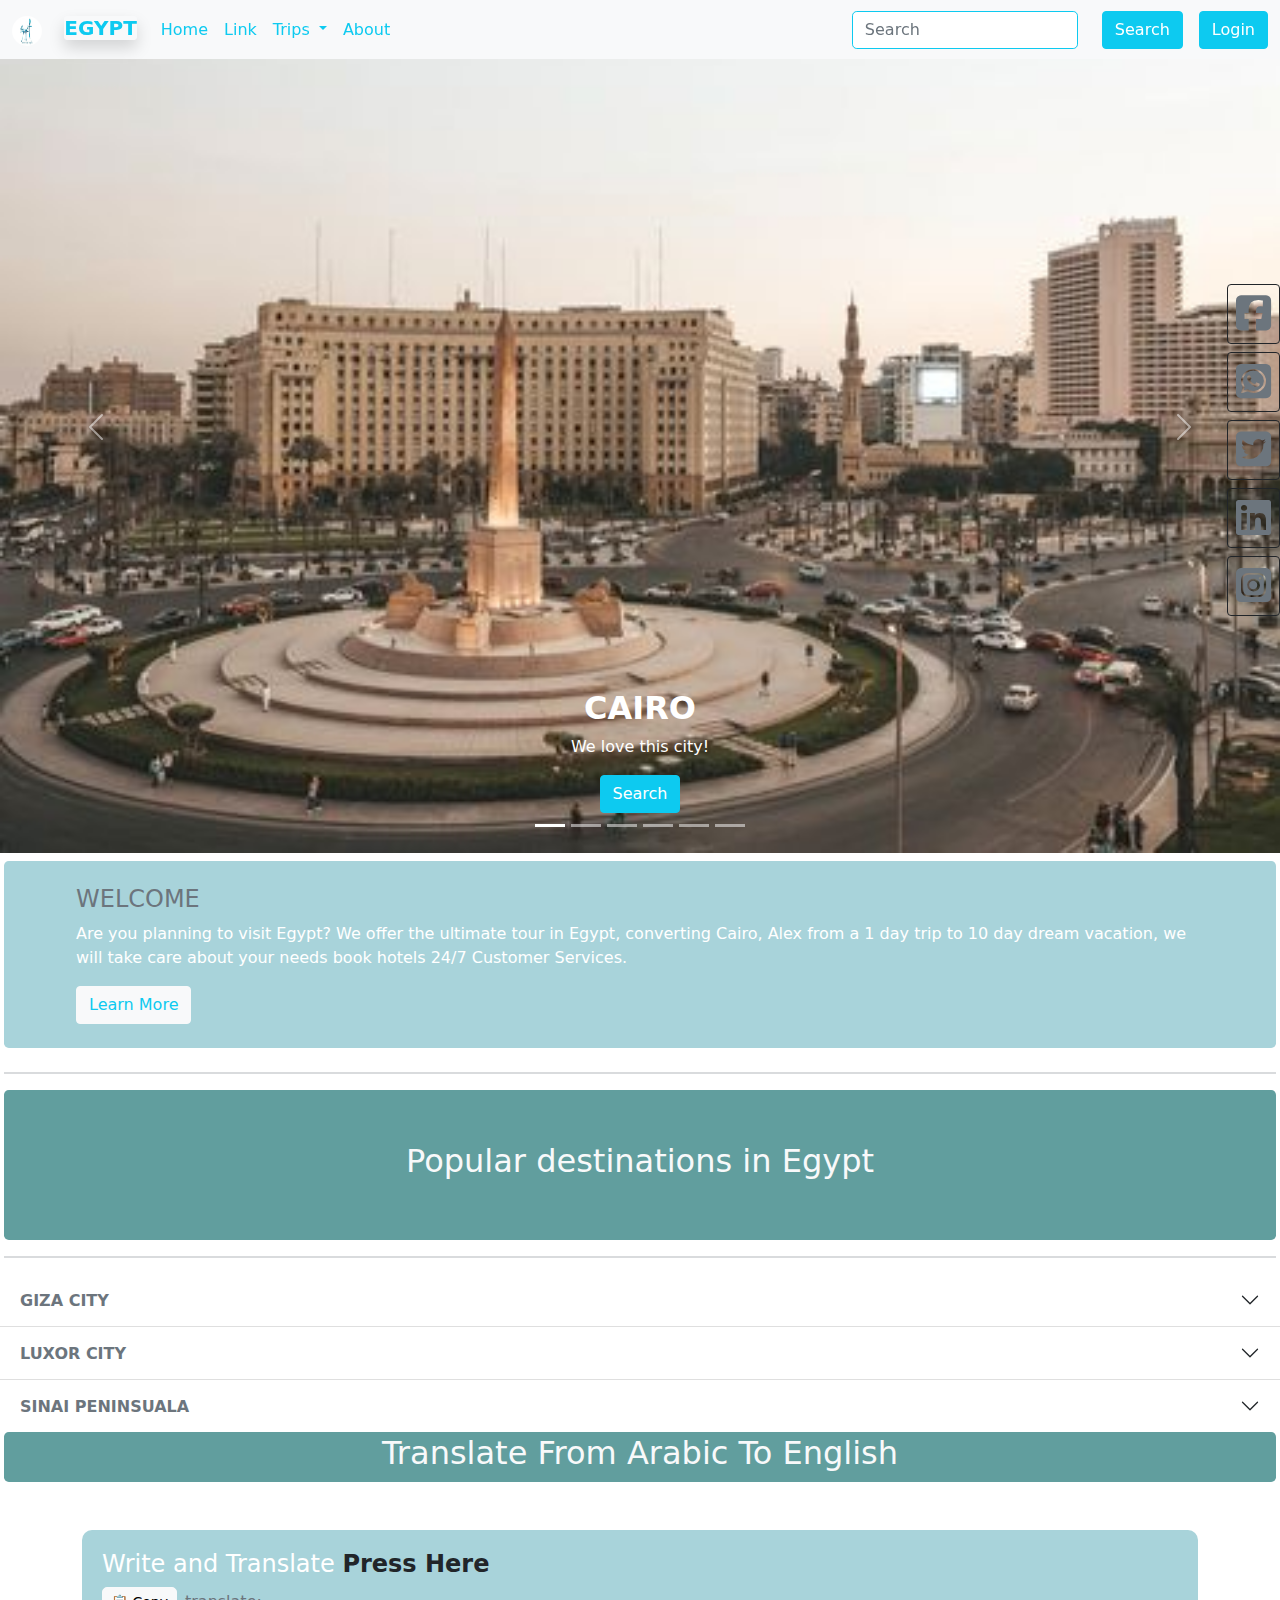
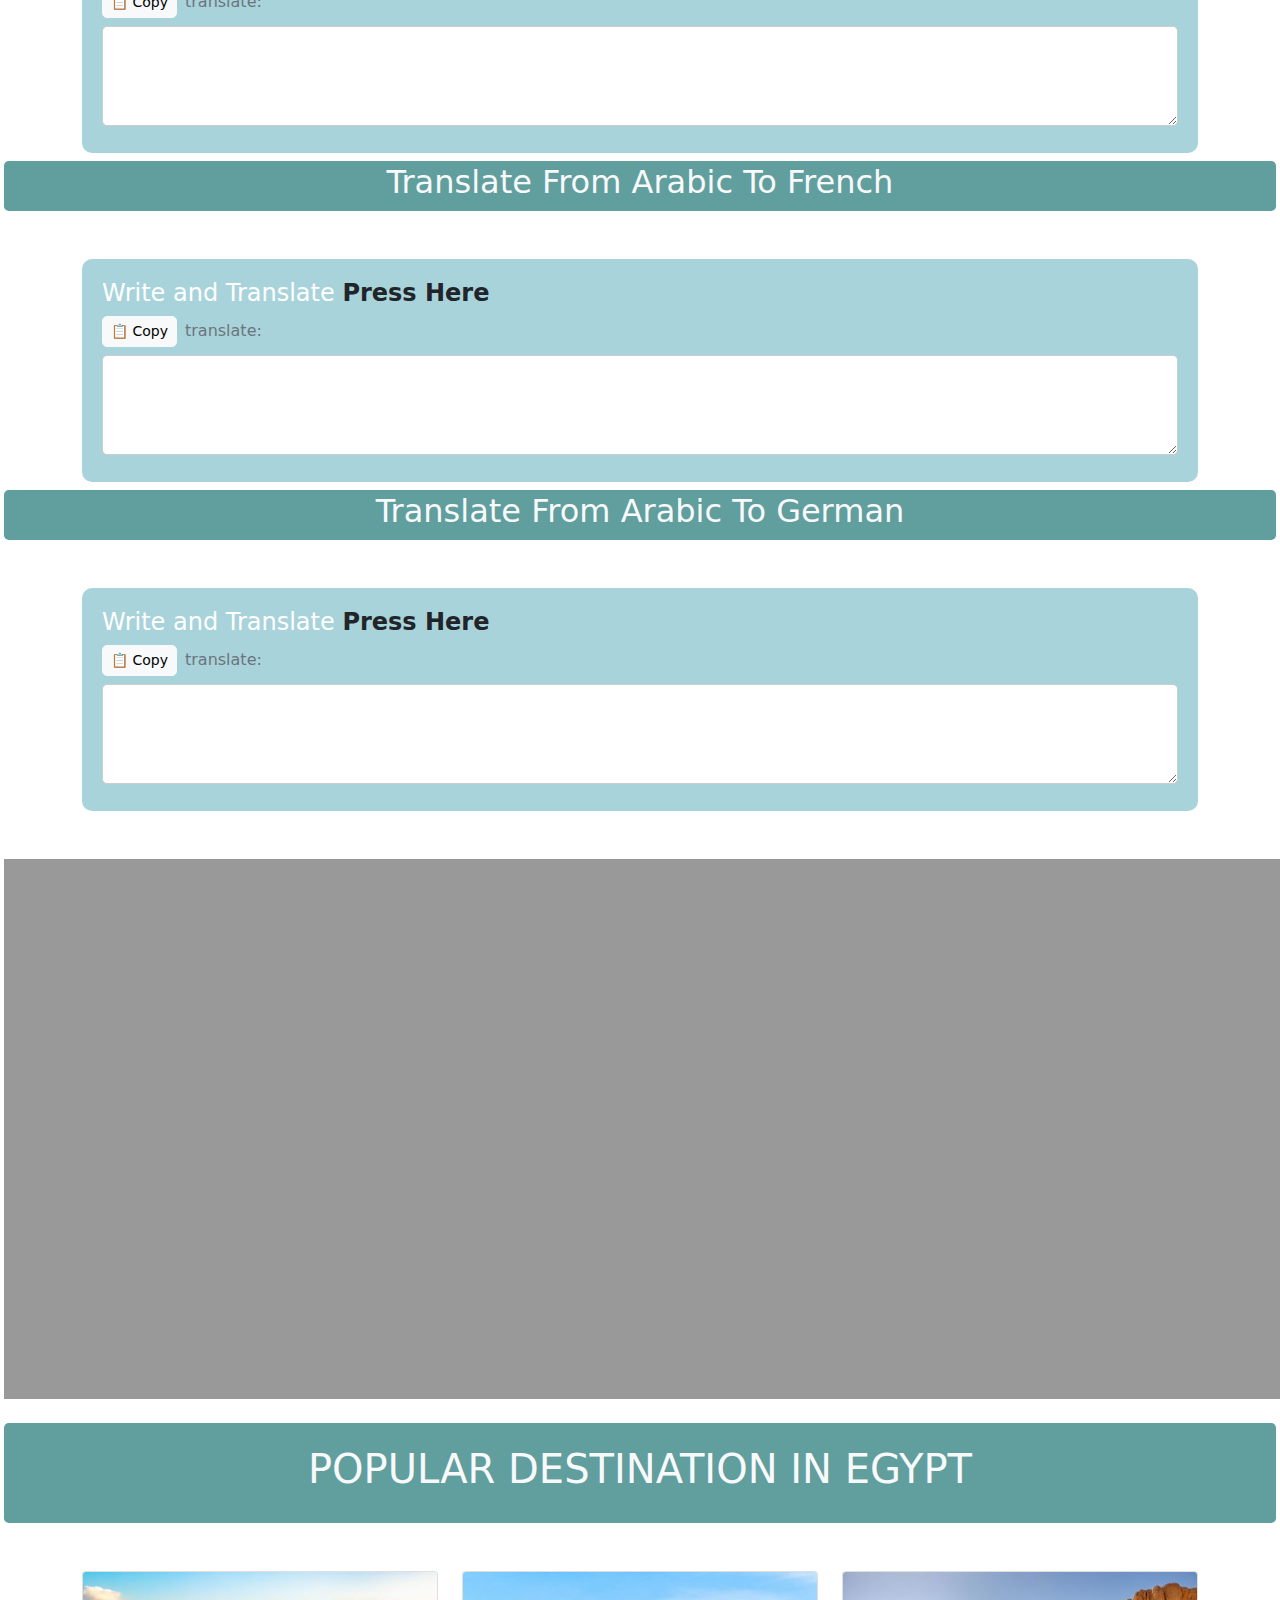
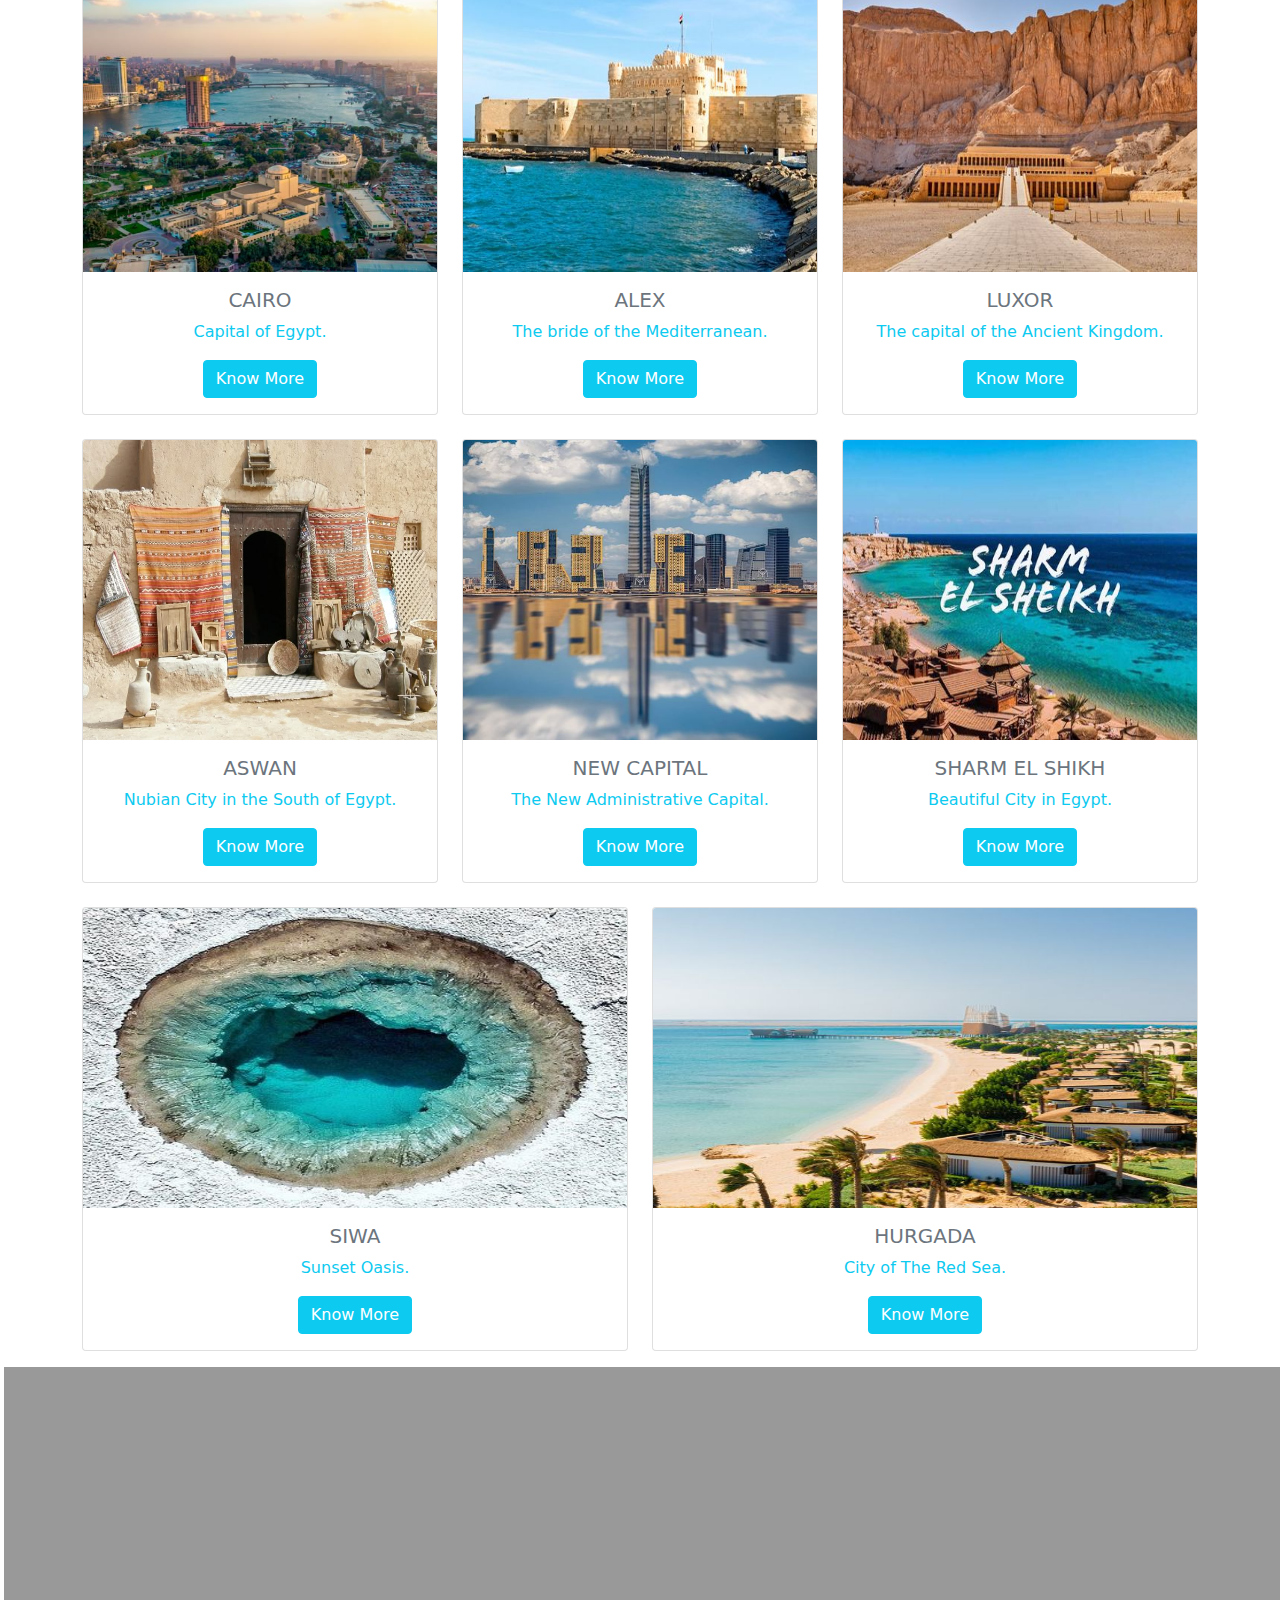
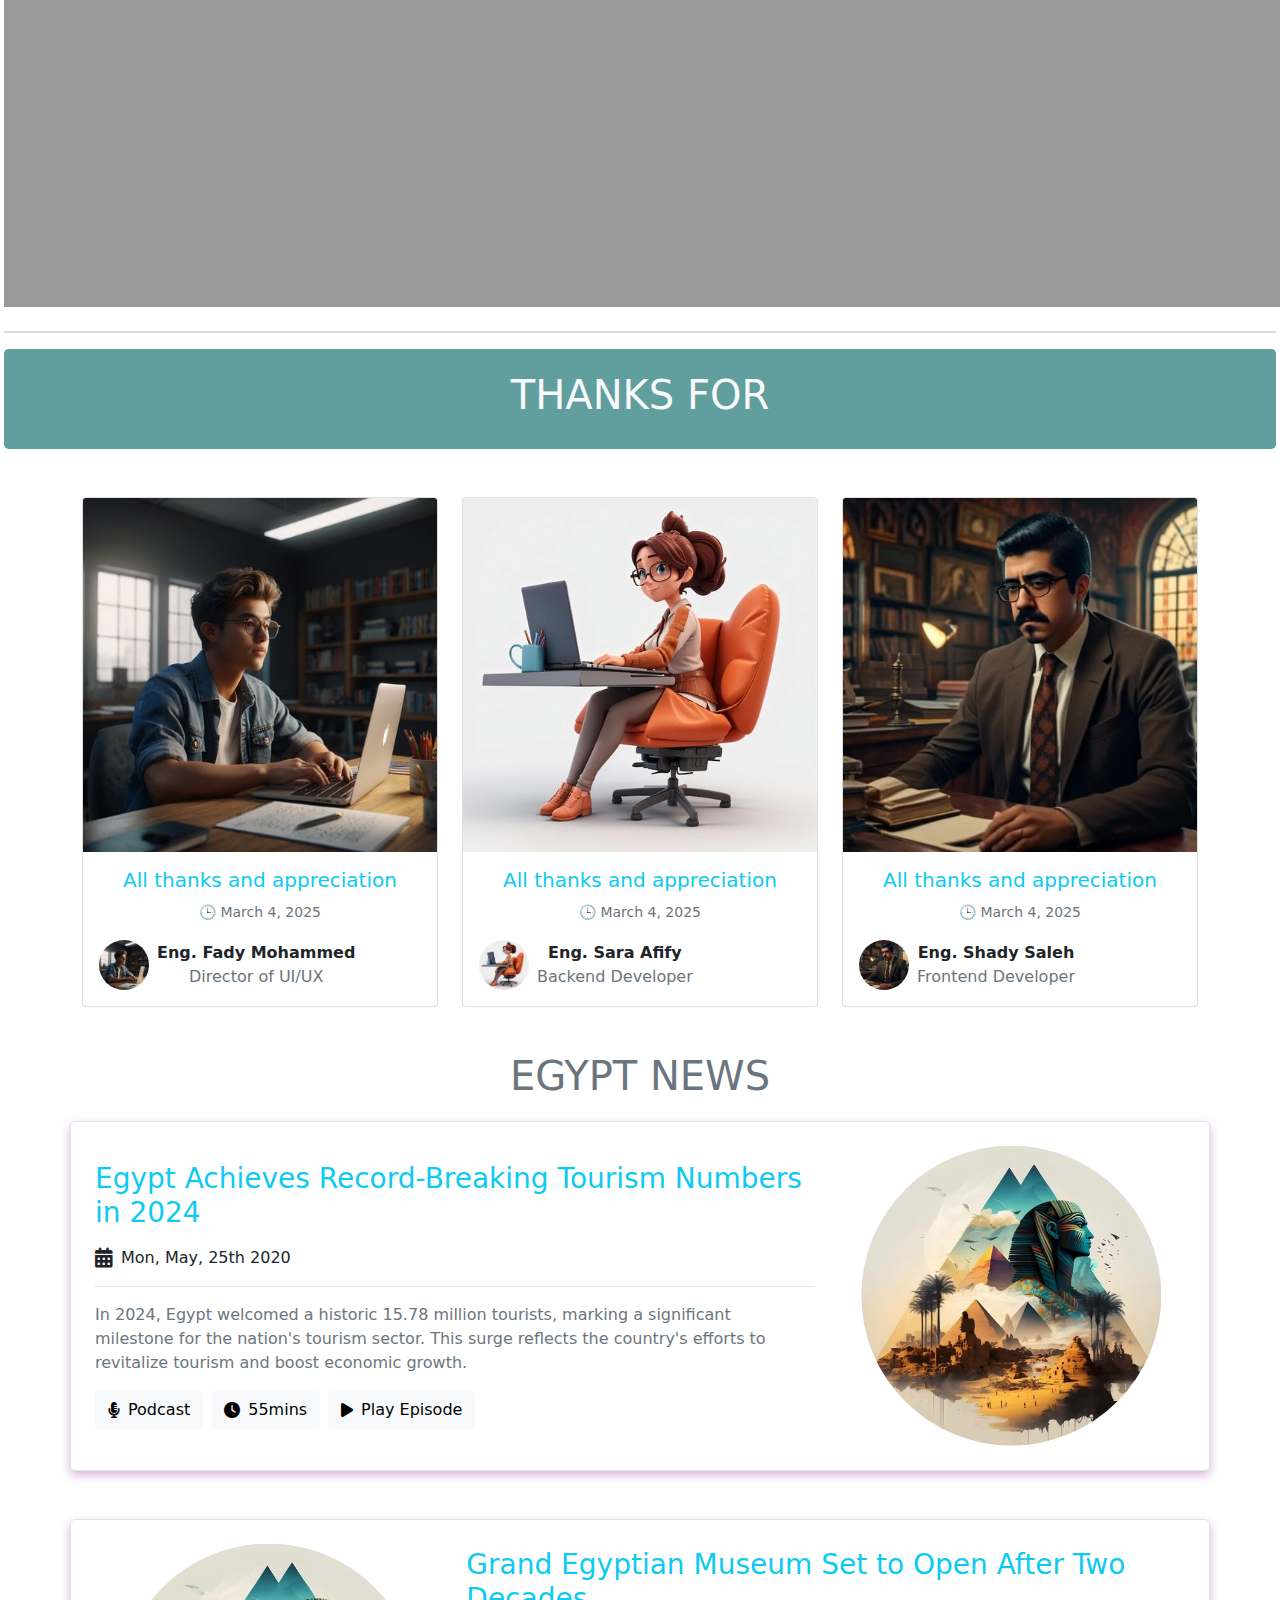
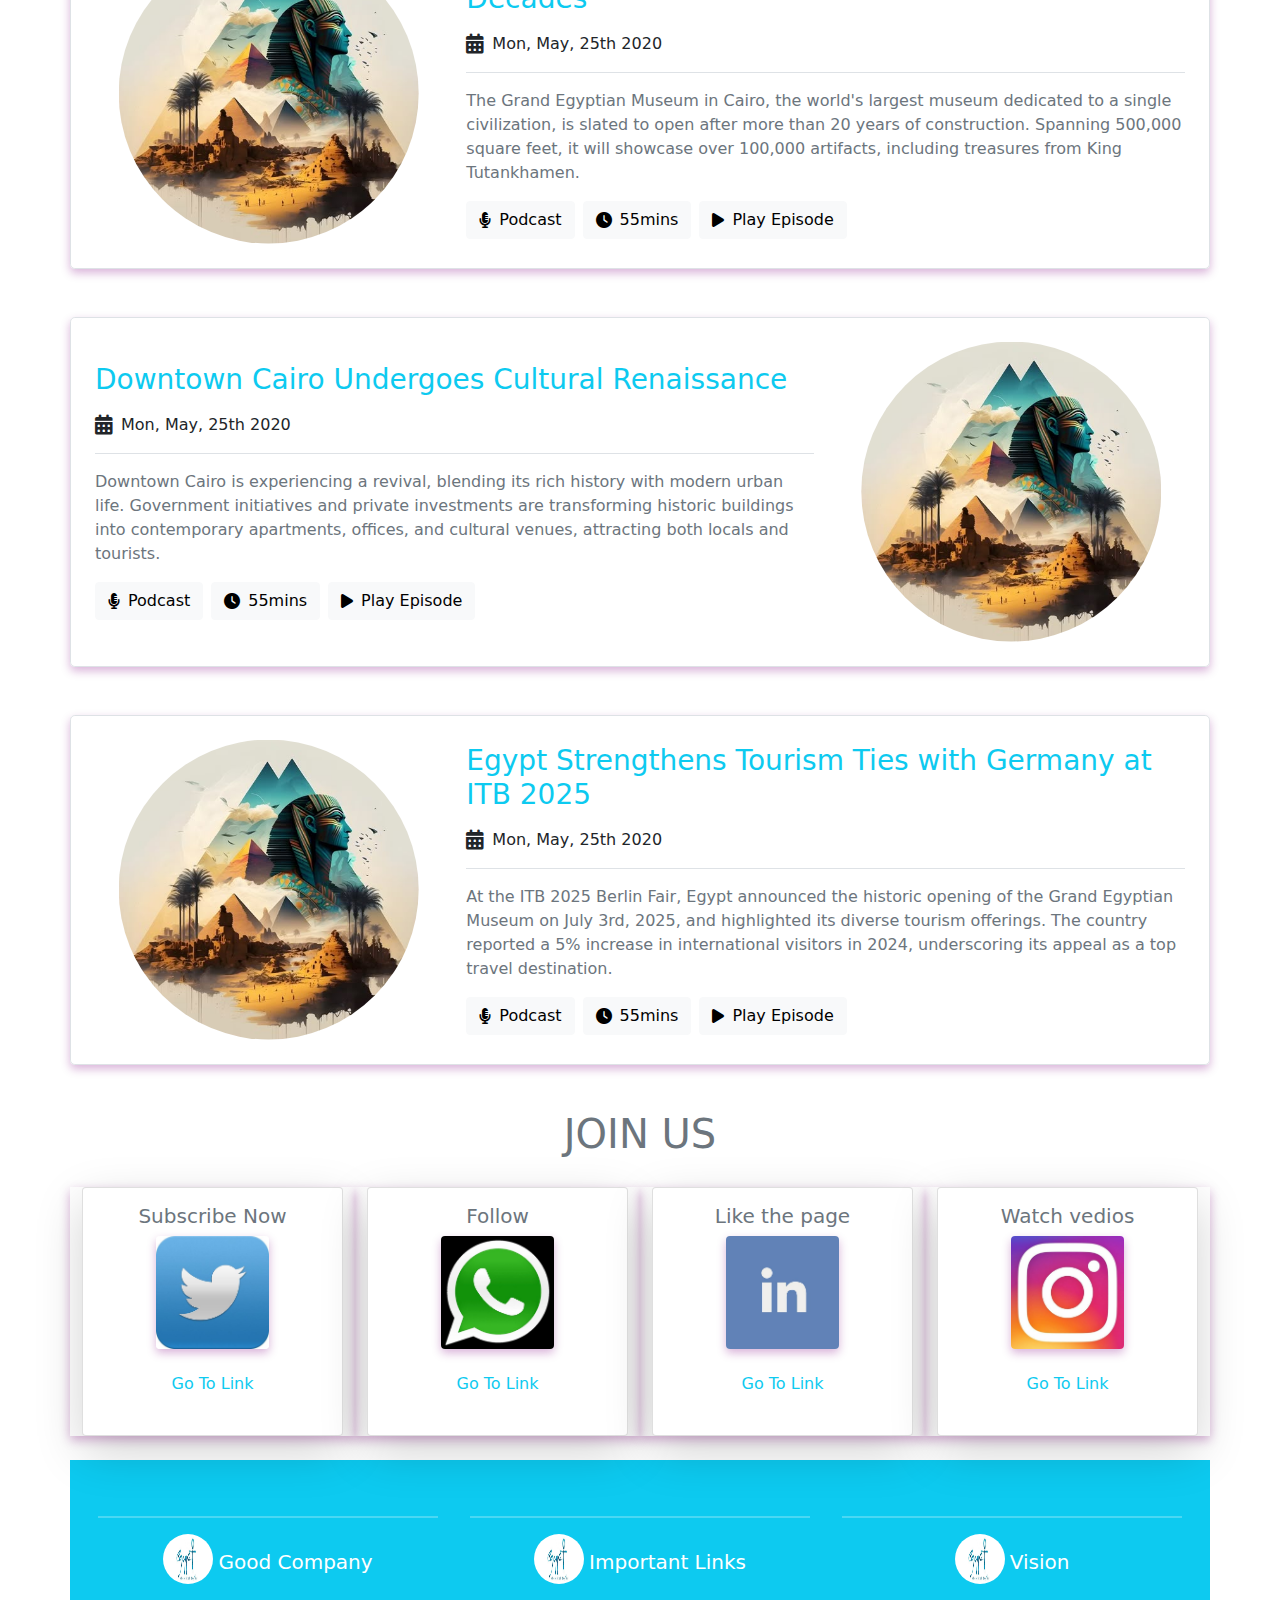
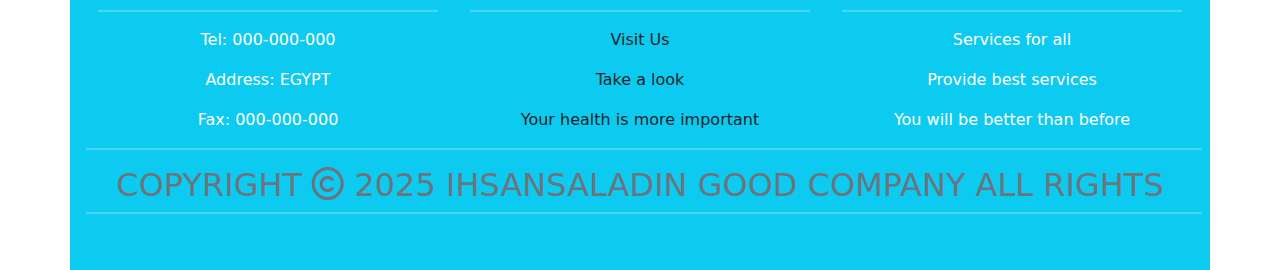
<file: index.html>
<!DOCTYPE html>
<html lang="en">
    <head>
        <meta charset="UTF-8">
        <meta name="viewport" content="width-device-width, initial-scale=0.1">
        <link rel="stylesheet" href="css/bootstrap.min.css">
        <link rel="stylesheet" href="css/all.css">
        <link rel="stylesheet" href="css/style.css">


        <title>bootstrap Project</title>
    </head>
    <body>
        <nav class="navbar navbar-expand-lg navbar-light bg-light fixed-top">
            <div class="container-fluid align-items-center">
              <a class="navbar-brand" href="#">
                <img src="images/logo.jpg" alt="Circle Image" width="30" height="30" class="d-inline-block align-text-top rounded-circle me-3">
                <span class="fw-bold text-info shadow bg-light rounded">EGYPT</span>
              </a>
              <button class="navbar-toggler" type="button" data-bs-toggle="collapse" data-bs-target="#navbarSupportedContent" aria-controls="navbarSupportedContent" aria-expanded="false" aria-label="Toggle navigation">
                <span class="navbar-toggler-icon"></span>
              </button>
              <div class="collapse navbar-collapse" id="navbarSupportedContent">
                <ul class="navbar-nav me-auto mb-2 mb-lg-0">
                  <li class="nav-item">
                    <a class="nav-link active text-info" aria-current="page" href="#">Home</a>
                  </li>
                  <li class="nav-item">
                    <a class="nav-link text-info" href="#">Link</a>
                  </li>
                  <li class="nav-item dropdown">
                    <a class="nav-link nav-link1 dropdown-toggle text-info" href="#" id="navbarDropdown" role="button" data-bs-toggle="dropdown" aria-expanded="false">
                      <span class="red-letter">T</span>rips
                    </a>
                    <ul class="dropdown-menu" aria-labelledby="navbarDropdown">
                      <li><a class="dropdown-item text-info" href="#">CAIRO</a></li>
                      <li><a class="dropdown-item text-info" href="#">ALEX</a></li>
                      <li><hr class="dropdown-divider text-info"></li>
                      <li><a class="dropdown-item text-info" href="#">LUXOR</a></li>
                      <li><a class="dropdown-item text-info" href="#">ASWAN</a></li>
                      <li><a class="dropdown-item text-info" href="#">SHARM EL SHIKH</a></li>
                      <li><a class="dropdown-item text-info" href="#">AL GALALA</a></li>
                      <li><a class="dropdown-item text-info" href="#">MORE...</a></li>
                    </ul>
                  </li>
                  <li class="nav-item">
                    <a class="nav-link text-info" href="#">About</a>
                  </li>
                </ul>
                <form class="d-flex">
                  <input class="form-control border-info rounded-3 me-2" type="search" placeholder="Search" aria-label="Search">
                  <button class="btn btn22 btn-info text-white mx-3" type="submit">Search</button>
                  <a href="#loginForm" class="btn btn22 btn-info text-white" type="submit">Login</a>
                </form>
              </div>
            </div>
          </nav>
            <!-- النموذج المخفي -->
            <div id="loginForm" class="login-popup">
            <form class="p-3 border rounded shadow-sm bg-light">
                <!-- شريط العنوان -->
                <div class="d-flex justify-content-between align-items-center bg-info text-white p-2 rounded">
                <span class="fw-bold">Login</span>
                <a href="#" class="btn-close btn-close-white" id="closeFormBtn"></a>
                </div>

                <!-- البريد الإلكتروني -->
                <div class="mt-3">
                <label for="floatingInput" class="form-label text-info fw-bold">Email Address</label>
                <div class="form-floating">
                    <input type="email" class="form-control border-info rounded-3" id="floatingInput" placeholder="name@example.com">
                    <label for="floatingInput">Enter your email</label>
                </div>
                </div>

                <!-- كلمة المرور -->
                <div class="mt-3">
                <label for="floatingPassword" class="form-label text-info fw-bold">Password</label>
                <div class="form-floating">
                    <input type="password" class="form-control border-info rounded-3" id="floatingPassword" placeholder="Password">
                    <label for="floatingPassword">Enter your password</label>
                </div>
                </div>

                <!-- تذكرني -->
                <div class="form-check mt-3">
                <input class="form-check-input bg-info border-info" type="radio" id="rememberMe">
                <label class="form-check-label text-info fw-bold" for="rememberMe">
                    Remember me
                </label>
                </div>

                <!-- الأزرار -->
                <div class="d-flex justify-content-between mt-3">
                <button type="submit" class="btn btn-info text-light rounded-pill px-4">Login</button>
                <a href="#" class="btn btn-info text-light rounded-pill px-4">Close</a>
                </div>
            </form>
            </div>


          <!--                     /Nav Bar                             -->

          <!-- Floating Social Icons -->
          <div class="position-fixed top-50 right-0 end-0 translate-middle-y" style="z-index: 30000;">
              <div class="d-flex flex-column gap-2">
                  <a href="#" class="btn btn-outline-dark p-2">
                    <i class="fa-brands fa-square-facebook fs-1 text-secondary" ></i>
                  </a>
                  <a href="#" class="btn btn-outline-dark p-2">
                    <i class="fa-brands fa-square-whatsapp fs-1 text-secondary"></i>
                  </a>
                  <a href="#" class="btn btn-outline-dark p-2">
                    <i class="fa-brands fa-square-twitter fs-1 text-secondary"></i>
                  </a>
                  <a href="#" class="btn btn-outline-dark p-2">
                    <i class="fa-brands fa-linkedin fs-1 text-secondary"></i>
                  </a>
                  <a href="#" class="btn btn-outline-dark p-2">
                    <i class="fa-brands fa-square-instagram fs-1 text-secondary"></i>
                  </a>
              </div>
          </div>
          
            <!-- /////////// floating icons -->
            <div id="carouselExampleLight" class="carousel carousel-light slide mb-2" data-bs-ride="carousel" data-bs-touch="true">
                <div class="carousel-indicators">
                    <button type="button" data-bs-target="#carouselExampleLight" data-bs-slide-to="0" class="active" aria-label="Slide 1"></button>
                    <button type="button" data-bs-target="#carouselExampleLight" data-bs-slide-to="1" aria-label="Slide 2"></button>
                    <button type="button" data-bs-target="#carouselExampleLight" data-bs-slide-to="2" aria-label="Slide 3"></button>
                    <button type="button" data-bs-target="#carouselExampleLight" data-bs-slide-to="3" aria-label="Slide 4"></button>
                    <button type="button" data-bs-target="#carouselExampleLight" data-bs-slide-to="4" aria-label="Slide 5"></button>
                    <button type="button" data-bs-target="#carouselExampleLight" data-bs-slide-to="5" aria-label="Slide 6"></button>
                </div>
                <div class="carousel-inner">
                    <div class="carousel-item active" data-bs-interval="10000">
                        <img src="images/cairo.jpg" class="d-block w-100 img-fluid" alt="Cairo">
                        <div class="carousel-caption d-sm-block d-md-block">
                            <h2 class="text-white fw-bold">CAIRO</h2>
                            <p class="text-white">We love this city!</p>
                            <button class="btn btn-info text-white">Search</button>
                        </div>
                    </div>
                    <div class="carousel-item" data-bs-interval="2000">
                        <img src="images/alex.jpg" class="d-block w-100 img-fluid" alt="Alexandria">
                        <div class="carousel-caption d-sm-block d-md-block">
                            <h2 class="text-light fw-bold">ALEXANDRIA</h2>
                            <p class="text-light">We love this city!</p>
                            <button class="btn btn-info text-white">Search</button>
                        </div>
                    </div>
                    <!-- كرر نفس الهيكل لبقية الشرائح -->
                </div>
                <button class="carousel-control-prev" type="button" data-bs-target="#carouselExampleLight" data-bs-slide="prev">
                    <span class="carousel-control-prev-icon" aria-hidden="true"></span>
                </button>
                <button class="carousel-control-next" type="button" data-bs-target="#carouselExampleLight" data-bs-slide="next">
                    <span class="carousel-control-next-icon" aria-hidden="true"></span>
                </button>
            </div>
            
        <!--                 /caresoul sec                                     -->

        <div class="py-4 mb-4 p-4 rounded-3 mx-1" style="background-color: rgb(168, 211, 218);">
            <h4 class="mx-5 text-secondary">WELCOME</h4>
            <p class="text-white mx-5">Are you planning to visit Egypt? We offer the ultimate tour in Egypt, converting Cairo, Alex from a 1 day trip to  10 day dream vacation, we will take care about your needs book hotels 24/7 Customer Services.</p>
            <button class="btn learn-btn btn-light text-info mx-5" type="button">Learn More</button>
        </div>
        <hr class="border border-secondary mx-1">
        <div class="d-flex justify-content-center align-items-center p-4 rounded-3 mx-1" style="background-color: rgb(97, 158, 158); height: 150px;">
            <h2 class="text-light">Popular destinations in Egypt</h2>
        </div>
        <hr class="border border-secondary mx-1">

<!-- /////////////////////////////////////////////////////// -->
<div class="accordion accordion-flush" id="accordionExample">
    <div class="accordion-item">
      <h2 class="accordion-header" id="headingOne">
        <button class="accordion-button collapsed fw-bold text-secondary" type="button" data-bs-toggle="collapse" data-bs-target="#collapseOne" aria-expanded="false" aria-controls="collapseOne">
          GIZA CITY
        </button>
      </h2>
      <div id="collapseOne" class="accordion-collapse collapse" aria-labelledby="headingOne" data-bs-parent="#accordionExample">
        <div class="accordion-body text-dark">
            Major tourist destinations include the millennia-old monuments in the Nile Valley. Principal among them are the Pyramids and Great Sphinx at Giza.
        </div>
      </div>
    </div>
    <div class="accordion-item">
      <h2 class="accordion-header" id="headingTwo">
        <button class="accordion-button collapsed fw-bold text-secondary" type="button" data-bs-toggle="collapse" data-bs-target="#collapseTwo" aria-expanded="false" aria-controls="collapseTwo">
          LUXOR CITY
        </button>
      </h2>
      <div id="collapseTwo" class="accordion-collapse collapse" aria-labelledby="headingTwo" data-bs-parent="#accordionExample">
        <div class="accordion-body text-dark">
          Luxor about 500 km south of Cairo, is the site of the ancient city of Thebes. It includes the ruins of the temple complexes at Karnak and Luxor, which stand within the modirn city in the opposite side of the Nile River lie the monuments, temples and tones in the West Bank Necropolis, which include the Valley of the Kings and Valley of the Queens.  
        </div>
      </div>
    </div>
    <div class="accordion-item">
      <h2 class="accordion-header" id="headingThree">
        <button class="accordion-button collapsed fw-bold text-secondary" type="button" data-bs-toggle="collapse" data-bs-target="#collapseThree" aria-expanded="false" aria-controls="collapseThree">
          SINAI PENINSUALA
        </button>
      </h2>
      <div id="collapseThree" class="accordion-collapse collapse" aria-labelledby="headingThree" data-bs-parent="#accordionExample">
        <div class="accordion-body text-dark">
          Senai has the beach resorts of Sharm el-shiekh, Dahab, Nuweiba and Taba as well as locations mentioned in the Biple such as Mount Sinai ("Jabal Mousa"). Saint Catherines Monastery may be the oldest working Christian monastery in the world.
        </div>
      </div>
    </div>
  </div>
    <!-- /About sec -->

        <div class="d-flex justify-content-center align-items-center p-4 rounded-3 mx-1" style="background-color: rgb(97, 158, 158); height: 50px;">
            <h2 class="text-light">Translate From Arabic To English</h2>
        </div>
        <div class="container mt-5 mb-2">
            <div class="container-box">
                <h4 class="text-white">Write and Translate <span class="fw-bold text-dark">Press Here</span></h4>
                <div class="d-flex align-items-center mb-2">
                    <button class="btn tra-btn btn-light btn-sm copy-btn me-2" data-bs-toggle="modal"  data-bs-target="#copyModal" title="Copy to Clipboard"> 
                        📋 Copy
                    </button>
                    <span class="text-muted">translate:</span>
                </div>
                <textarea class="text-box"></textarea>
            </div>
        </div>
        <!-- /////////////////////////////////////////////////////////// -->
        <div class="d-flex justify-content-center align-items-center p-4 rounded-3 mx-1" style="background-color: rgb(97, 158, 158); height: 50px;">
            <h2 class="text-light">Translate From Arabic To French</h2>
        </div>
        <div class="container mt-5 mb-2">
            <div class="container-box">
                <h4 class="text-white">Write and Translate <span class="fw-bold text-dark">Press Here</span></h4>
                <div class="d-flex align-items-center mb-2">
                    <button class="btn tra-btn btn-light btn-sm copy-btn me-2" data-bs-toggle="modal"  data-bs-target="#copyModal" title="Copy to Clipboard"> 
                        📋 Copy
                    </button>
                    <span class="text-muted">translate:</span>
                </div>
                <textarea class="text-box"></textarea>
            </div>
        </div>
        <!-- //////////////////////////////////// -->
        <div class="d-flex justify-content-center align-items-center p-4 rounded-3 mx-1" style="background-color: rgb(97, 158, 158); height: 50px;">
            <h2 class="text-light">Translate From Arabic To German</h2>
        </div>
        <div class="container mt-5 mb-5">
            <div class="container-box">
                <h4 class="text-white">Write and Translate <span class="fw-bold text-dark">Press Here</span></h4>
                <div class="d-flex align-items-center mb-2">
                    <button class="btn tra-btn btn-light btn-sm copy-btn me-2" data-bs-toggle="modal"  data-bs-target="#copyModal" title="Copy to Clipboard"> 
                        📋 Copy
                    </button>
                    <span class="text-muted">translate:</span>
                </div>
                <textarea class="text-box"></textarea>
            </div>
        </div>
        <div class="modal fade" id="copyModal" tabindex="-1" aria-labelledby="copyModalLabel" aria-hidden="true">
            <div class="modal-dialog">
                <div class="modal-content">
                    <div class="modal-header">
                        <h5 class="modal-title" id="copyModalLabel">تم نسخ النص</h5>
                        <button type="button" class="btn-close" data-bs-dismiss="modal" aria-label="Close"></button>
                    </div>
                    <div class="modal-footer">
                        <button type="button" class="btn btn-info text-light" data-bs-dismiss="modal">OK</button>
                    </div>
                </div>
            </div>
        </div>
        <!--/Translation secs -->

        <div class="separating1-section d-flex align-items-center py-4 mb-4 p-4 rounded-3 mx-1">
            <div class="separating1-section-overlay"></div>
            <div class="container position-relative">
            </div>
        </div>
        <!-- /Fixed photo sec -->
        <div class="d-flex justify-content-center align-items-center p-4 rounded-3 mx-1 mb-5 text-center" style="background-color: rgb(97, 158, 158); height: 100px; ">
            <h2 class="text-light text-wrap text-md-nowrap text-break" style="font-size: clamp(20px, 5vw, 40px);">POPULAR DESTINATION IN EGYPT</h2>
        </div>

        <div class="container">
            <div class="row g-4">
                <div class="col-md-4">
                    <div class="card h-100 container-after">
                        <img src="images/cairo_img.jpg" class="card-img-top" alt="Cairo" width="100" height="300">
                        <div class="card-body text-center">
                            <h5 class="card-title text-secondary">CAIRO</h5>
                            <p class="card-text text-info">Capital of Egypt.</p>
                            <a href="#" class="btn btn-info text-white">Know More</a>
                        </div>
                    </div>
                </div>
                <div class="col-md-4">
                    <div class="card h-100 container-after">
                        <img src="images/alex_img.jpg" class="card-img-top" alt="Alexandria" width="100" height="300">
                        <div class="card-body text-center">
                            <h5 class="card-title text-secondary">ALEX</h5>
                            <p class="card-text text-info">The bride of the Mediterranean.</p>
                            <a href="#" class="btn btn-info text-white">Know More</a>
                        </div>
                    </div>
                </div>
                <div class="col-md-4">
                    <div class="card h-100 container-after">
                        <img src="images/luxor_img.jpg" class="card-img-top" alt="Luxor" width="100" height="300">
                        <div class="card-body text-center">
                            <h5 class="card-title text-secondary">LUXOR</h5>
                            <p class="card-text text-info">The capital of the Ancient Kingdom.</p>
                            <a href="#" class="btn btn-info text-white">Know More</a>
                        </div>
                    </div>
                </div>
                <div class="col-md-4">
                    <div class="card h-100 container-after">
                        <img src="images/aswan_img.jpg" class="card-img-top" alt="Aswan" width="100" height="300">
                        <div class="card-body text-center">
                            <h5 class="card-title text-secondary">ASWAN</h5>
                            <p class="card-text text-info">Nubian City in the South of Egypt.</p>
                            <a href="#" class="btn btn-info text-white">Know More</a>
                        </div>
                    </div>
                </div>
                <div class="col-md-4">
                    <div class="card h-100 container-after">
                        <img src="images/new_capital.jpg" class="card-img-top" alt="New Capital" width="100" height="300">
                        <div class="card-body text-center">
                            <h5 class="card-title text-secondary">NEW CAPITAL</h5>
                            <p class="card-text text-info">The New Administrative Capital.</p>
                            <a href="#" class="btn btn-info text-white">Know More</a>
                        </div>
                    </div>
                </div>
                <div class="col-md-4">
                    <div class="card h-100 container-after">
                        <img src="images/sharm_img.jpg" class="card-img-top" alt="Sharm El Sheikh" width="100" height="300">
                        <div class="card-body text-center">
                            <h5 class="card-title text-secondary">SHARM EL SHIKH</h5>
                            <p class="card-text text-info">Beautiful City in Egypt.</p>
                            <a href="#" class="btn btn-info text-white">Know More</a>
                        </div>
                    </div>
                </div>
                <div class="col-md-6 mb-3">
                    <div class="card h-100 container-after">
                        <img src="images/siwa.jpg" class="card-img-top" alt="Siwa" width="100" height="300">
                        <div class="card-body text-center">
                            <h5 class="card-title text-secondary">SIWA</h5>
                            <p class="card-text text-info">Sunset Oasis.</p>
                            <a href="#" class="btn btn-info text-white">Know More</a>
                        </div>
                    </div>
                </div>
                <div class="col-md-6 mb-3">
                    <div class="card h-100 container-after">
                        <img src="images/hurgada.jpg" class="card-img-top" alt="Hurghada" width="100" height="300">
                        <div class="card-body text-center">
                            <h5 class="card-title text-secondary">HURGADA</h5>
                            <p class="card-text text-info">City of The Red Sea.</p>
                            <a href="#" class="btn btn-info text-white">Know More</a>
                        </div>
                    </div>
                </div>
            </div>
        </div>
<!-- ///////////////// info sec //////////////////////////// -->

<div class="separating2-section d-flex align-items-center py-4 mb-4 p-4 rounded-3 mx-1">
    <div class="separating2-section-overlay"></div>
    <div class="container position-relative">
    </div>
</div>
<!-- /////////////Fixed sec2 /////////////////////////////// -->

        <hr class="border border-secondary mx-1">
        <div class="d-flex justify-content-center align-items-center p-4 rounded-3 mx-1 mb-5" style="background-color: rgb(97, 158, 158); height: 100px; ">
            <h2 class="text-light" style="font-size: 40px;">THANKS FOR</h2>
        </div>
        
        <div class="container mt-4 mb-5">
            <div class="row">
                <div class="col-md-4">
                    <div class="card text-center">
                        <img src="images/per1.jpg" class="card-img-top" alt="Card Image">
                        <div class="card-body">
                            <h5 class="card-title text-info">All thanks and appreciation</h5>
                            <p class="text-secondary"><small>🕒 March 4, 2025</small></p>
                            <div class="d-flex align-items-center">
                                <img src="images/per1.jpg" class="rounded-circle me-2" width="50" height="50" alt="Profile">
                                <div>
                                    <p class="mb-0 fw-bold text-dark">Eng. Fady Mohammed</p>
                                    <p class="mb-0  text-secondary">Director of UI/UX</p>
                                </div>
                            </div>
                        </div>
                    </div>
                </div>
                <div class="col-md-4">
                    <div class="card text-center">
                        <img src="images/per2.jpg" class="card-img-top" alt="Card Image">
                        <div class="card-body">
                            <h5 class="card-title text-info">All thanks and appreciation</h5>
                            <p class="text-secondary"><small>🕒 March 4, 2025</small></p>
                            <div class="d-flex align-items-center">
                                <img src="images/per2.jpg" class="rounded-circle me-2" width="50" height="50" alt="Profile">
                                <div>
                                    <p class="mb-0 fw-bold text-dark">Eng. Sara Afify</p>
                                    <p class="mb-0 text-secondary">Backend Developer</p>
                                </div>
                            </div>
                        </div>
                    </div>
                </div>
                <div class="col-md-4">
                    <div class="card text-center">
                        <img src="images/per3.jpg" class="card-img-top" alt="Card Image">
                        <div class="card-body">
                            <h5 class="card-title text-info">All thanks and appreciation</h5>
                            <p class="text-secondary"><small>🕒 March 4, 2025</small></p>
                            <div class="d-flex align-items-center">
                                <img src="images/per3.jpg" class="rounded-circle me-2" width="50" height="50" alt="Profile">
                                <div>
                                    <p class="mb-0 fw-bold text-dark">Eng. Shady Saleh</p>
                                    <p class="mb-0 text-secondary">Frontend Developer</p>
                                </div>
                            </div>
                        </div>
                    </div>
                </div>
            </div>
        </div>
        
          
<!-- ////////////// thanks sec ///////////////////////////////// -->

<div class="d-flex justify-content-center align-items-center p-4 rounded-3 mx-1 mb-3" style=" height: 50px;">
    <h2 class="text-secondary" style="font-size: clamp(24px, 5vw, 40px);">EGYPT NEWS</h2>
</div>
<div class="container p-4 border rounded-3 custom-shadow mb-5">
    <div class="row align-items-center">
        <!-- Left Side Content -->
        <div class="col-12 col-md-8">
            <!-- Title -->
            <h3 class="mb-3 text-info text-center text-md-start">Egypt Achieves Record-Breaking Tourism Numbers in 2024</h3>

            <!-- Calendar Icon and Time -->
            <div class="d-flex align-items-center justify-content-center justify-content-md-start mb-3">
                <i class="fa-solid fa-calendar-days fs-5 me-2"></i>
                <span>Mon, May, 25th 2020</span>
            </div>

            <!-- Horizontal Line -->
            <div class="border-top my-3"></div>

            <!-- Paragraph -->
            <p class="mb-3 text-secondary text-center text-md-start">
                In 2024, Egypt welcomed a historic 15.78 million tourists, marking a significant milestone for the nation's tourism sector. This surge reflects the country's efforts to revitalize tourism and boost economic growth.
            </p>

            <!-- Buttons with Icons -->
            <div class="d-flex flex-column flex-sm-row gap-2 justify-content-center justify-content-md-start">
                <button class="btn btn-light d-flex align-items-center btn-icon">
                    <i class="fa-solid fa-microphone-lines me-2"></i></i> Podcast
                </button>
                <button class="btn btn-light d-flex align-items-center btn-icon">
                    <i class="fa-solid fa-clock me-2"></i> 55mins
                </button>
                <button class="btn btn-light d-flex align-items-center btn-icon">
                    <i class="fa-solid fa-play me-2"></i> Play Episode
                </button>
            </div>
        </div>

        <!-- Right Side Image -->
        <div class="ccol-12 col-md-4 text-center mt-4 mt-md-0">
            <img src="images/egypt1.jpg" alt="Event Image" class="img-shape clip-custom" height="400" width="300" >
        </div>
    </div>
</div>
<!-- /////////////////////////////////////1 -->

<div class="container p-4 border rounded-3 custom-shadow mb-5">
    <div class="row align-items-center">
        <!-- Right Side Image -->
        <div class="ccol-12 col-md-4 text-center mt-4 mt-md-0">
            <img src="images/egypt1.jpg" alt="Event Image" class="img-shape clip-custom" height="400" width="300" >
        </div>
        <!-- Left Side Content -->
        <div class="col-12 col-md-8">
            <!-- Title -->
            <h3 class="mb-3 text-info text-center text-md-start">Grand Egyptian Museum Set to Open After Two Decades</h3>

            <!-- Calendar Icon and Time -->
            <div class="d-flex align-items-center justify-content-center justify-content-md-start mb-3">
                <i class="fa-solid fa-calendar-days fs-5 me-2"></i>
                <span>Mon, May, 25th 2020</span>
            </div>

            <!-- Horizontal Line -->
            <div class="border-top my-3"></div>

            <!-- Paragraph -->
            <p class="mb-3 text-secondary text-center text-md-start">
                The Grand Egyptian Museum in Cairo, the world's largest museum dedicated to a single civilization, is slated to open after more than 20 years of construction. Spanning 500,000 square feet, it will showcase over 100,000 artifacts, including treasures from King Tutankhamen.
            </p>

            <!-- Buttons with Icons -->
            <div class="d-flex flex-column flex-sm-row gap-2 justify-content-center justify-content-md-start">
                <button class="btn btn-light d-flex align-items-center btn-icon">
                    <i class="fa-solid fa-microphone-lines me-2"></i></i> Podcast
                </button>
                <button class="btn btn-light d-flex align-items-center btn-icon">
                    <i class="fa-solid fa-clock me-2"></i> 55mins
                </button>
                <button class="btn btn-light d-flex align-items-center btn-icon">
                    <i class="fa-solid fa-play me-2"></i> Play Episode
                </button>
            </div>
        </div>
    </div>
</div>
<!-- /////////////////////////////2 -->

<div class="container p-4 border rounded-3 custom-shadow mb-5">
    <div class="row align-items-center">
        <!-- Left Side Content -->
        <div class="col-12 col-md-8">
            <!-- Title -->
            <h3 class="mb-3 text-info text-center text-md-start">Downtown Cairo Undergoes Cultural Renaissance</h3>

            <!-- Calendar Icon and Time -->
            <div class="d-flex align-items-center justify-content-center justify-content-md-start mb-3">
                <i class="fa-solid fa-calendar-days fs-5 me-2"></i>
                <span>Mon, May, 25th 2020</span>
            </div>

            <!-- Horizontal Line -->
            <div class="border-top my-3"></div>

            <!-- Paragraph -->
            <p class="mb-3 text-secondary text-center text-md-start">
                Downtown Cairo is experiencing a revival, blending its rich history with modern urban life. Government initiatives and private investments are transforming historic buildings into contemporary apartments, offices, and cultural venues, attracting both locals and tourists. 
            </p>

            <!-- Buttons with Icons -->
            <div class="d-flex flex-column flex-sm-row gap-2 justify-content-center justify-content-md-start">
                <button class="btn btn-light d-flex align-items-center btn-icon">
                    <i class="fa-solid fa-microphone-lines me-2"></i></i> Podcast
                </button>
                <button class="btn btn-light d-flex align-items-center btn-icon">
                    <i class="fa-solid fa-clock me-2"></i> 55mins
                </button>
                <button class="btn btn-light d-flex align-items-center btn-icon">
                    <i class="fa-solid fa-play me-2"></i> Play Episode
                </button>
            </div>
        </div>

        <!-- Right Side Image -->
        <div class="ccol-12 col-md-4 text-center mt-4 mt-md-0">
            <img src="images/egypt1.jpg" alt="Event Image" class="img-shape clip-custom" height="400" width="300" >
        </div>
    </div>
</div>
<!-- //////////////////////////3 -->

<div class="container p-4 border rounded-3 custom-shadow mb-5">
    <div class="row align-items-center">
        <!-- Right Side Image -->
        <div class="ccol-12 col-md-4 text-center mt-4 mt-md-0">
            <img src="images/egypt1.jpg" alt="Event Image" class="img-shape clip-custom" height="400" width="300" >
        </div>
        <!-- Left Side Content -->
        <div class="col-12 col-md-8">
            <!-- Title -->
            <h3 class="mb-3 text-info text-center text-md-start">Egypt Strengthens Tourism Ties with Germany at ITB 2025</h3>

            <!-- Calendar Icon and Time -->
            <div class="d-flex align-items-center justify-content-center justify-content-md-start mb-3">
                <i class="fa-solid fa-calendar-days fs-5 me-2"></i>
                <span>Mon, May, 25th 2020</span>
            </div>

            <!-- Horizontal Line -->
            <div class="border-top my-3"></div>

            <!-- Paragraph -->
            <p class="mb-3 text-secondary text-center text-md-start">
                At the ITB 2025 Berlin Fair, Egypt announced the historic opening of the Grand Egyptian Museum on July 3rd, 2025, and highlighted its diverse tourism offerings. The country reported a 5% increase in international visitors in 2024, underscoring its appeal as a top travel destination. 
            </p>

            <!-- Buttons with Icons -->
            <div class="d-flex flex-column flex-sm-row gap-2 justify-content-center justify-content-md-start">
                <button class="btn btn-light d-flex align-items-center btn-icon">
                    <i class="fa-solid fa-microphone-lines me-2"></i></i> Podcast
                </button>
                <button class="btn btn-light d-flex align-items-center btn-icon">
                    <i class="fa-solid fa-clock me-2"></i> 55mins
                </button>
                <button class="btn btn-light d-flex align-items-center btn-icon">
                    <i class="fa-solid fa-play me-2"></i> Play Episode
                </button>
            </div>
        </div>
    </div>
</div>
<!-- /////////////////////////////////4 -->

<div class="d-flex justify-content-center align-items-center p-4 rounded-3 mx-1 mb-3" style=" height: 50px;">
    <h2 class="text-secondary" style="font-size: 40px;">JOIN US</h2>
</div>
<div class="container mt-4">
    <div class="row row-cols-1 row-cols-md-4 g-4">
      <div class="col custom-shadow">
        <div class="card text-center shadow-lg p-3">
          <h5 class="card-title text-secondary">Subscribe Now</h5>
          <img src="images/twitter.jpg" class="card-img-top mx-auto d-block rounded-2 w-50 h-50 custom-shadow" alt="Image 1">
          <div class="card-body">
            <a href="#" class="btn text-info">Go To Link</a>
          </div>
        </div>
      </div>
  
      <div class="col custom-shadow">
        <div class="card text-center shadow-lg p-3">
          <h5 class="card-title text-secondary">Follow</h5>
          <img src="images/whats.jpg" class="card-img-top mx-auto d-block rounded-2 w-50 h-50 custom-shadow" alt="Image 2">
          <div class="card-body">
            <a href="#" class="btn text-info">Go To Link</a>
          </div>
        </div>
      </div>
  
      <div class="col custom-shadow">
        <div class="card text-center shadow-lg p-3">
          <h5 class="card-title text-secondary">Like the page</h5>
          <img src="images/in.jpg" class="card-img-top mx-auto d-block rounded-2 w-50 h-50 custom-shadow" alt="Image 3">
          <div class="card-body">
            <a href="#" class="btn text-info">Go To Link</a>
          </div>
        </div>
      </div>
      <div class="col custom-shadow">
        <div class="card text-center shadow-lg p-3">
          <h5 class="card-title text-secondary">Watch vedios</h5>
          <img src="images/inst1.jpg" class="card-img-top w-50 h-50 mx-auto d-block rounded-2 custom-shadow" alt="Image 3">
          <div class="card-body">
            <a href="#" class="btn text-info">Go To Link</a>
          </div>
        </div>
      </div>
  <!-- ///////////////////////////////////////////////////////////////// -->
      <!-- Footer Section -->
      <footer class="footer bg-info">
          <div class="container bg-info">
              <div class="row">
  
                  <!-- Column 1: Company Info -->
                  <div class="col-md-4">
                    <hr class="border border-white mx-1">
                      <img src="images/logo.jpg" alt="Logo" class="footer-icon rounded-circle">
                      <span class="fs-5">Good Company</span>
                      <hr class="border border-white mx-1">
                      <p>Tel: 000-000-000</p>
                      <p>Address: EGYPT</p>
                      <p>Fax: 000-000-000</p>
                  </div>
  
                  <!-- Column 2: Important Links -->
                  <div class="col-md-4">
                    <hr class="border border-white mx-1">
                      <img src="images/logo.jpg" alt="Logo" class="footer-icon rounded-circle">
                      <span class="fs-5">Important Links</span>
                      <hr class="border border-white mx-1">
                      <p class="footer-p"><a href="#" class="footer-links text-dark">Visit Us</a></p>
                      <p class="footer-p"><a href="#" class="footer-links text-dark">Take a look</a></p>
                      <p class="footer-p"><a href="#" class="footer-links text-dark">Your health is more important</a></p>
                  </div>
  
                  <!-- Column 3: Vision -->
                  <div class="col-md-4">
                    <hr class="border border-white mx-1">
                    <img src="images/logo.jpg" alt="Logo" class="footer-icon rounded-circle">
                    <span class="fs-5">Vision</span>
                    <hr class="border border-white mx-1">
                    <p>Services for all</p>
                    <p>Provide best services</p>
                    <p>You will be better than before</p>
                  </div>
                  <hr class="border border-white mx-1">
                  <h2 class="text-secondary">COPYRIGHT <i class="fa-regular fa-copyright"></i> 2025 IHSANSALADIN GOOD COMPANY ALL RIGHTS </h2>
                  <hr class="border border-white mx-1">
              </div>

  



        <!-- ////////////////////////// footer /////////////////// -->
      </div>
        <script src="js/bootstrap.min.js"></script>
    </body>
</html>
</file>
<file: css/style.css>
.div1{
    width: 300px;
    height: 400px;
    background-color: aquamarine;
    margin-left: 400px;
    margin-top: 300px;

    transition: 3s;

    
}
.div1:hover{
    width: 150px;
    
}
.navbar-nav .nav-link {
    position: relative; /* ضروري لتحديد موقع الحدود */
    padding: 8px 15px; /* تباعد داخلي لجعل الإطار أكثر وضوحًا */
    border-radius: 12px; /* يجعل الزوايا دائرية */
  }
  
  .navbar-nav .nav-link1:hover {
    border: 2px solid rgb(13, 202, 240); /* إضافة إطار أزرق */
    border-radius: 12px; /* إبقاء الزوايا دائرية */
  }
  .navbar-nav .nav-link1:hover .red-letter {
    color: red;
    font-size: 18px;
    font-weight: bolder;
  }
  .dropdown-menu .dropdown-item:hover {
    color: gray !important;
  }

.btn22:hover{
    background-color: rgb(103, 219, 242) !important;
}
#loginForm {
    display: none;
    width: 500px;
    height: 800px;
    opacity: 0;
    border-radius: 10px;
    position: fixed;
    top: 5px; 
    left: 50%;
    transform: translateX(-50%);
    z-index: 1050;
}
#loginForm:target {
    display: block !important;
    opacity: 1;
}
#closeFormBtn {
    cursor: pointer;
    text-decoration: none;
}
.learn-btn:hover{
    background-color: rgb(241, 239, 239) !important;
}

.container-box {
    background-color: rgb(168, 211, 218); /* لون سماوي مثل الصورة */
    padding: 20px;
    border-radius: 10px;
    text-align: left;
}
.copy-btn {
    border-radius: 5px;
}
.text-box {
    width: 100%;
    height: 100px;
    border-radius: 5px;
    border: 1px solid #ccc;
    padding: 10px;
    font-size: 16px;
}
/* ///////////////////////////////// */
.separating1-section {
    width: 100% !important;
    height: 60vh!important;
    background-image: url(../images/phar!.jpg)!important;
    background-attachment: fixed !important;
    background-size: cover !important;
    position: relative !important;
}
.separating1-section-overlay {
    width: 100% !important;
    height: 100% !important;
    background-color: rgba(0, 0, 0, 0.4)!important;
    position: absolute!important;
    top: 0!important;
    left: 0!important;
}
/* /Fixed sec */
.container-after::after{
    content: " " !important;
    position: absolute !important;
    width: 0 !important;
    height: 0 !important;

    top: 0 !important;
    left: 0 !important;

    background-color: rgb(168, 211, 218) !important;

    transition: 1s !important;
}
.container-after:hover:after{
    opacity: 0.3!important;
    height: 100% !important;
    width: 100% !important;
    border-radius: 5px !important;
}
.container-after::before{
    content: " " !important;
    position: absolute !important;
    width: 0 !important;
    height: 0 !important;

    bottom: 0 !important;
    right: 0 !important;

    background-color: rgb(168, 211, 218) !important;

    transition: 1s !important;
}
.container-after:hover::before{
    opacity: 0.3!important;
    height: 100% !important;
    width: 100% !important;
    border-radius: 5px !important;
}
/* //////////////info sec/////////////////// */
.separating2-section {
    width: 100% !important;
    height: 60vh!important;
    background-image: url(../images/env.jpg)!important;
    background-attachment: fixed !important;
    background-size: cover !important;
    position: relative !important;
}
.separating2-section-overlay {
    width: 100% !important;
    height: 100% !important;
    background-color: rgba(0, 0, 0, 0.4)!important;
    position: absolute!important;
    top: 0!important;
    left: 0!important;
}
/* //////////////////////Fixed sec2 //////////////////////// */
.custom-shadow {
    box-shadow: 0px 4px 10px rgba(128, 0, 128, 0.3) !important;
}
.btn-icon:hover{
    background-color: rgb(118, 118, 118);
    color: white !important;
}
.clip-custom {
    max-width: 100%;
    height: auto;
    clip-path: circle(50%)    !important;
    object-fit: cover!important;
  }
/* /////////////////////// /news sec ///////// */

.footer {
    color: white;
    padding: 40px 0;
    text-align: center;
    width: 100% ;
}
.footer p, .footer a {
    text-decoration: none;
}
.footer-icon {
    width: 50px;
    height: 50px;
    margin-bottom: 10px;
}
.footer-p .footer-links:hover{
    text-decoration: none;
    color: white !important;
}
/* ////////////////////// /footer //////////////////// */
</file>
